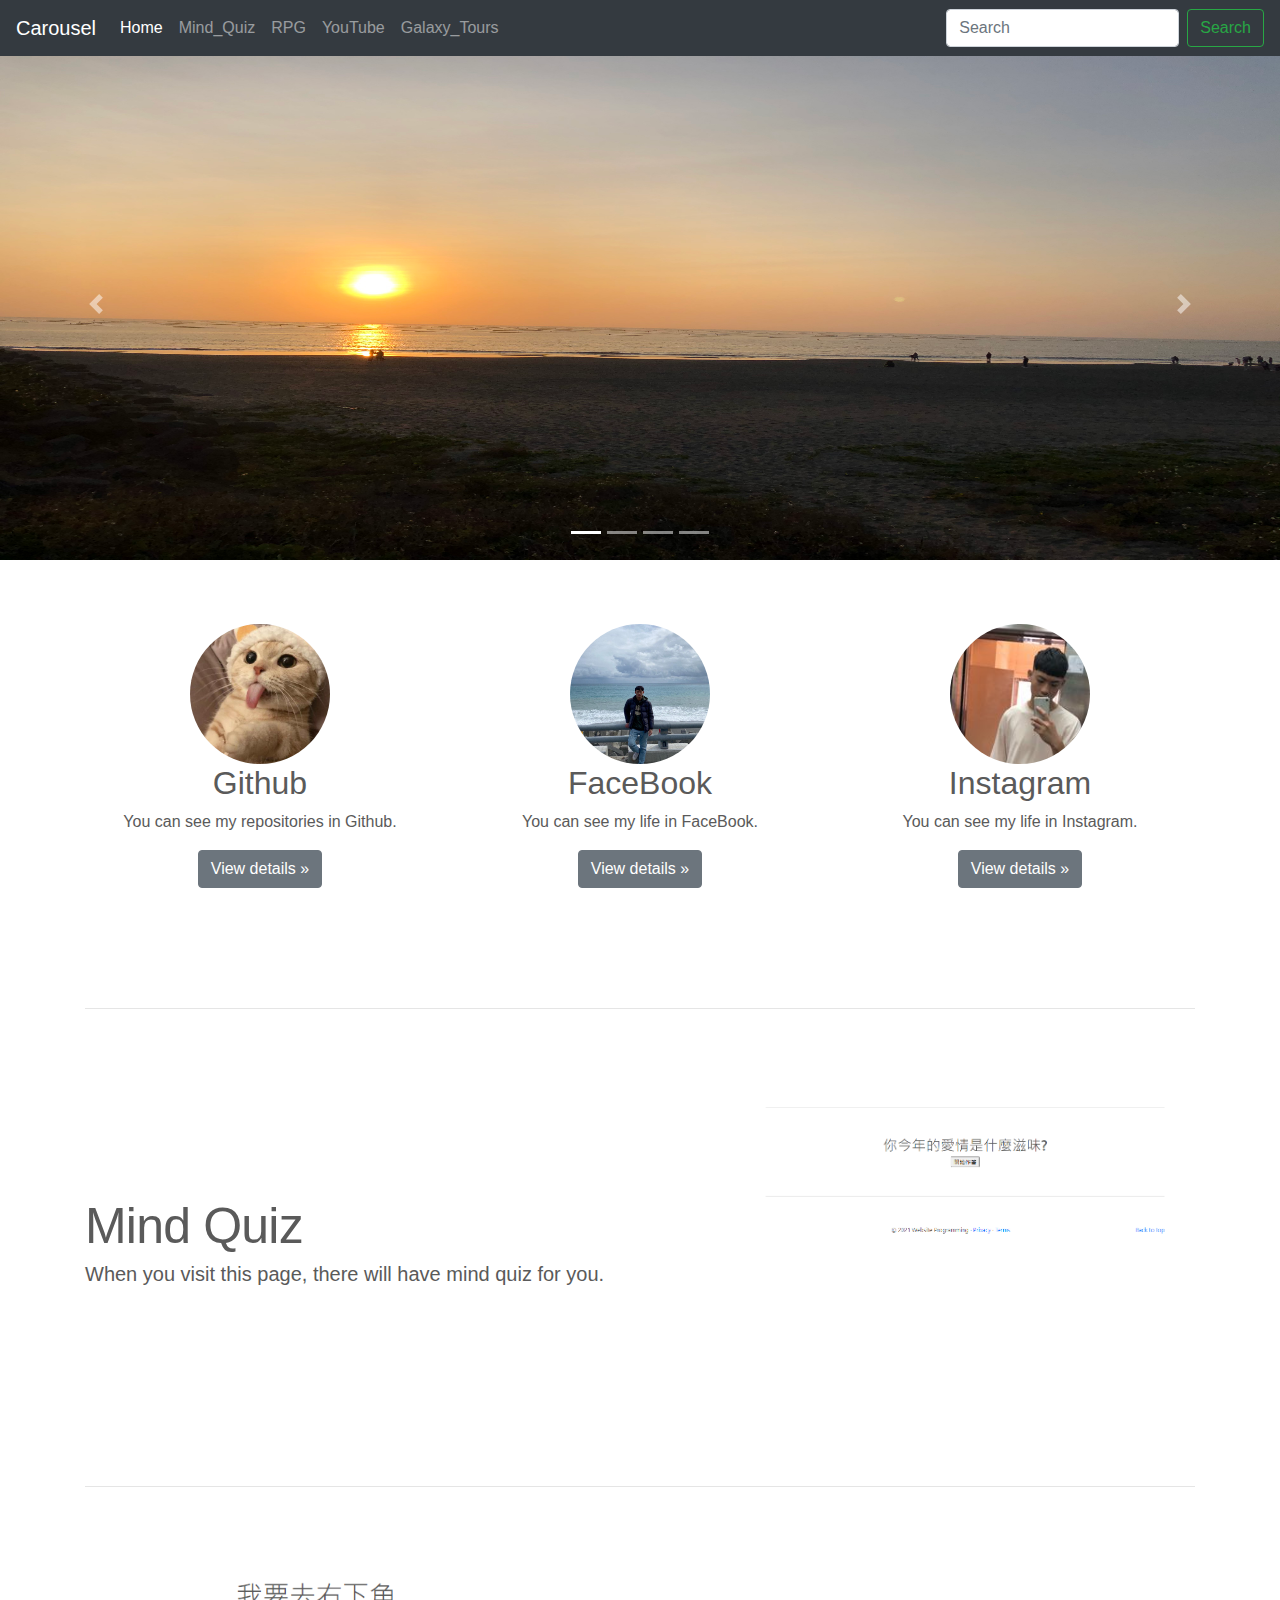
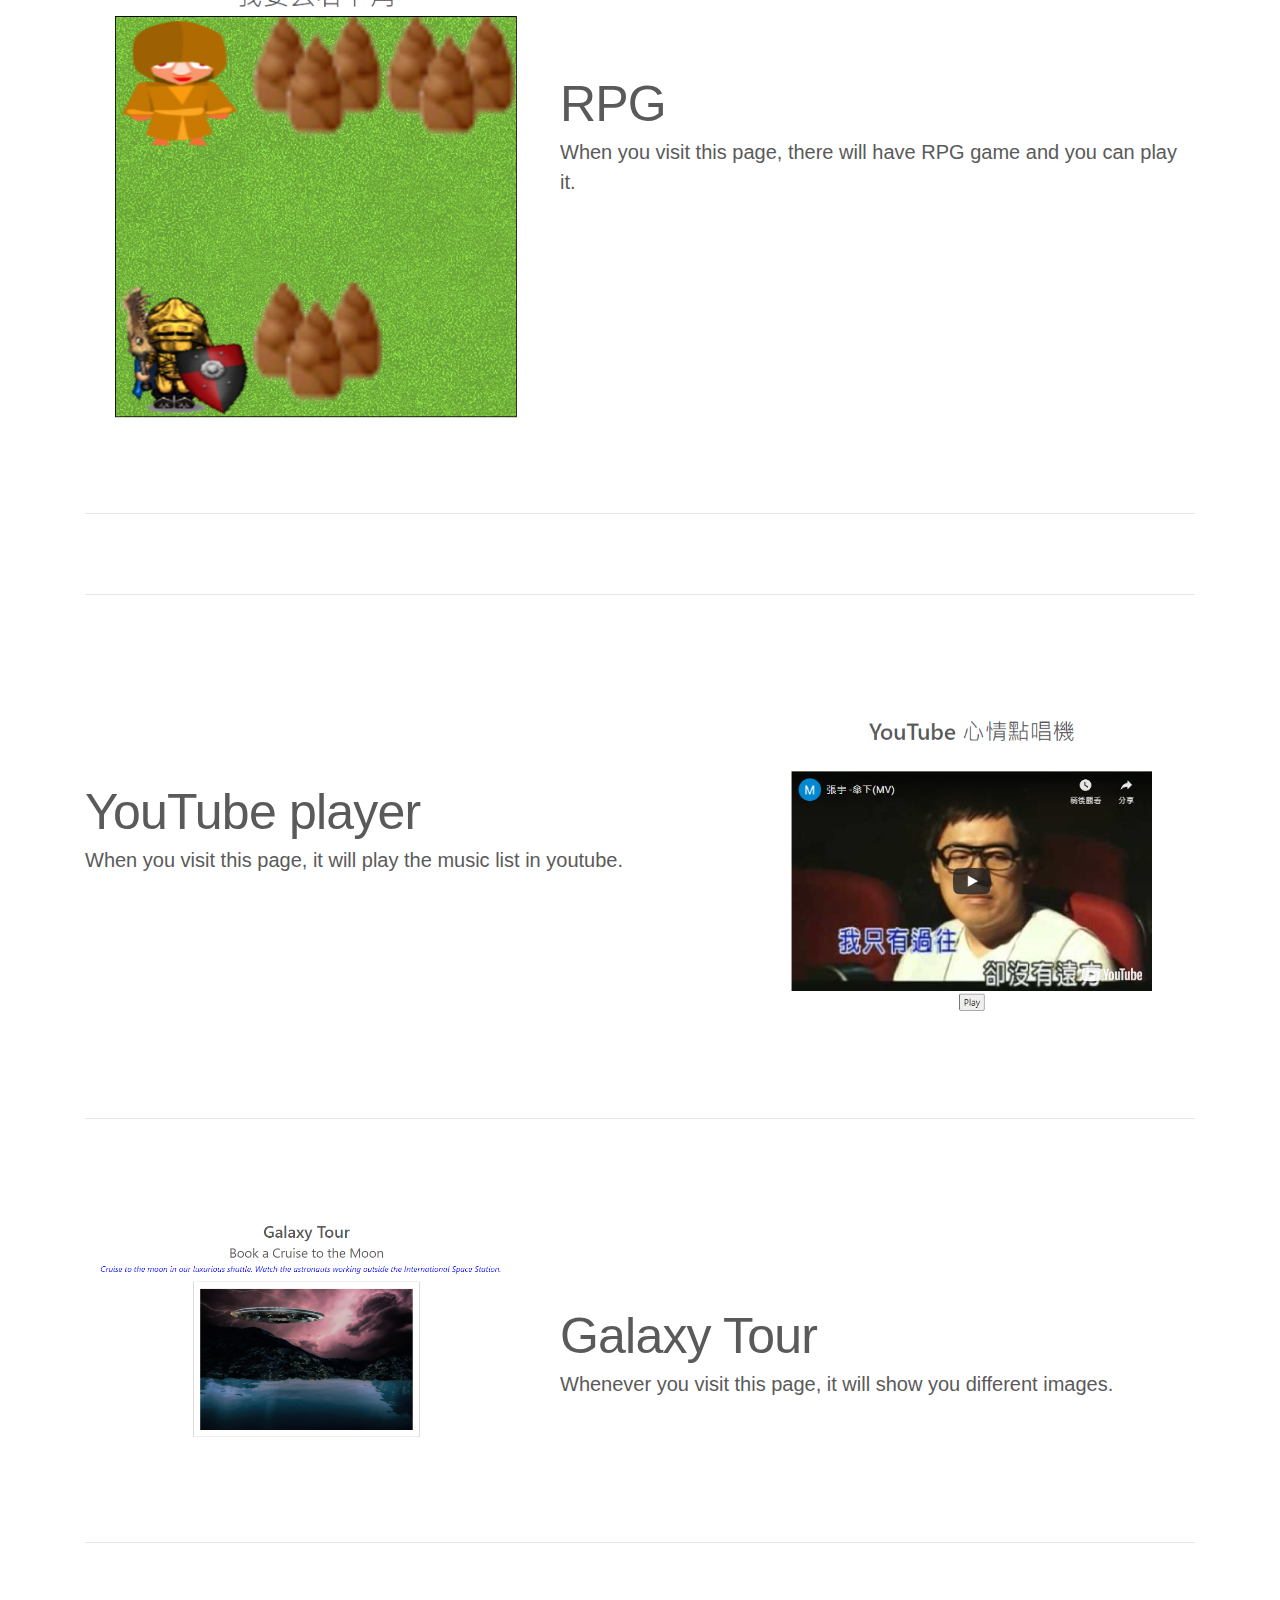
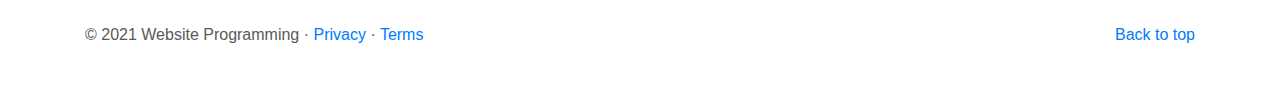
<file: index.html>
<!doctype html>
<html lang="en">
  <head>
    <meta charset="utf-8">
    <meta name="viewport" content="width=device-width, initial-scale=1, shrink-to-fit=no">
    <meta name="description" content="">
    <meta name="author" content="">
    <link rel="icon" href="favicon.ico">

    <title>Carousel Template for Bootstrap</title>

    <!-- Bootstrap core CSS -->
    <link href="dist/css/bootstrap.min.css" rel="stylesheet">

    <!-- Custom styles for this template -->
    <link href="carousel.css" rel="stylesheet">
  </head>
  <body>

    <header>
      <nav class="navbar navbar-expand-md navbar-dark fixed-top bg-dark">
        <a class="navbar-brand" href="#">Carousel</a>
        <button class="navbar-toggler" type="button" data-toggle="collapse" data-target="#navbarCollapse" aria-controls="navbarCollapse" aria-expanded="false" aria-label="Toggle navigation">
          <span class="navbar-toggler-icon"></span>
        </button>
        <div class="collapse navbar-collapse" id="navbarCollapse">
          <ul class="navbar-nav mr-auto">
            <li class="nav-item active">
              <a class="nav-link" href="#">Home <span class="sr-only">(current)</span></a>
            </li>
            <li class="nav-item">
              <a class="nav-link" href="mind_quiz.html">Mind_Quiz</a>
            </li>
            <li class="nav-item">
              <a class="nav-link" href="RPG.html">RPG</a>
            </li>
            <li class="nav-item">
              <a class="nav-link" href="YouTube.html">YouTube</a>
            </li>
            <li class="nav-item">
              <a class="nav-link" href="Galaxy_Tours.html">Galaxy_Tours</a>
            </li>

          </ul>
          <form class="form-inline mt-2 mt-md-0">
            <input class="form-control mr-sm-2" type="text" placeholder="Search" aria-label="Search">
            <button class="btn btn-outline-success my-2 my-sm-0" type="submit">Search</button>
          </form>
        </div>
      </nav>
    </header>

    <main role="main">

      <div id="myCarousel" class="carousel slide" data-ride="carousel">
        <ol class="carousel-indicators">
          <li data-target="#myCarousel" data-slide-to="0" class="active"></li>
          <li data-target="#myCarousel" data-slide-to="1"></li>
          <li data-target="#myCarousel" data-slide-to="2"></li>
          <li data-target="#myCarousel" data-slide-to="3"></li>
        </ol>
        <div class="carousel-inner">
          <div class="carousel-item active">
            <img class="first-slide" src="IMAGE/IMG_1792.JPG" alt="First slide">
            <div class="container">
              <div class="carousel-caption text-left">
              <!--
                <h1>Example headline.</h1>
                <p>Cras justo odio, dapibus ac facilisis in, egestas eget quam. Donec id elit non mi porta gravida at eget metus. Nullam id dolor id nibh ultricies vehicula ut id elit.</p>
                <p><a class="btn btn-lg btn-primary" href="#" role="button">Sign up today</a></p>
              -->
              </div>
            </div>
          </div>
          <div class="carousel-item">
            <img class="second-slide" src="IMAGE/photo-1624315076202-d98e6277caf6.jfif" alt="Second slide">
            <div class="container">
              <div class="carousel-caption">
              <!--
                <h1>Another example headline.</h1>
                <p>Cras justo odio, dapibus ac facilisis in, egestas eget quam. Donec id elit non mi porta gravida at eget metus. Nullam id dolor id nibh ultricies vehicula ut id elit.</p>
                <p><a class="btn btn-lg btn-primary" href="#" role="button">Learn more</a></p>
              -->
              </div>
            </div>
          </div>
          <div class="carousel-item">
            <img class="third-slide" src="IMAGE/photo-1623555437590-914552e53513.jfif" alt="Third slide">
            <div class="container">
              <div class="carousel-caption text-right">
              <!--
                <h1>One more for good measure.</h1>
                <p>Cras justo odio, dapibus ac facilisis in, egestas eget quam. Donec id elit non mi porta gravida at eget metus. Nullam id dolor id nibh ultricies vehicula ut id elit.</p>
                <p><a class="btn btn-lg btn-primary" href="#" role="button">Browse gallery</a></p>
              -->
              </div>
            </div>
          </div>
          <div class="carousel-item">
            <img class="fourth-slide" src="IMAGE/blue-sky-near-the-snowy-mountain-snow-ppt-background-picture.jpg" alt="fourth slide">
            <div class="container">
              <div class="carousel-caption text-left">
              <!--
                <h1>Example headline.</h1>
                <p>Cras justo odio, dapibus ac facilisis in, egestas eget quam. Donec id elit non mi porta gravida at eget metus. Nullam id dolor id nibh ultricies vehicula ut id elit.</p>
                <p><a class="btn btn-lg btn-primary" href="#" role="button">Sign up today</a></p>
              -->
              </div>
            </div>
          </div>
        </div>
        <a class="carousel-control-prev" href="#myCarousel" role="button" data-slide="prev">
          <span class="carousel-control-prev-icon" aria-hidden="true"></span>
          <span class="sr-only">Previous</span>
        </a>
        <a class="carousel-control-next" href="#myCarousel" role="button" data-slide="next">
          <span class="carousel-control-next-icon" aria-hidden="true"></span>
          <span class="sr-only">Next</span>
        </a>
      </div>


      <!-- Marketing messaging and featurettes
      ================================================== -->
      <!-- Wrap the rest of the page in another container to center all the content. -->

      <div class="container marketing">

        <!-- Three columns of text below the carousel -->
        <div class="row">
          <div class="col-lg-4">
            <img class="rounded-circle" src="IMAGE/82246980.jfif" alt="Generic placeholder image" width="140" height="140">
            <h2>Github</h2>
            <p>You can see my repositories in Github.</p>
            <p><a class="btn btn-secondary" href="https://github.com/yjc1028" role="button">View details &raquo;</a></p>
          </div><!-- /.col-lg-4 -->
          <div class="col-lg-4">
            <img class="rounded-circle" src="IMAGE/157375114_3575057039284043_1781640989226735190_n.jpg" alt="Generic placeholder image" width="140" height="140">
            <h2>FaceBook</h2>
            <p>You can see my life in FaceBook.</p>
            <p><a class="btn btn-secondary" href="https://www.facebook.com/profile.php?id=100003393455927" role="button">View details &raquo;</a></p>
          </div><!-- /.col-lg-4 -->
          <div class="col-lg-4">
            <img class="rounded-circle" src="IMAGE/70806231_915262495525727_6092661656293212160_n.jpg" alt="Generic placeholder image" width="140" height="140">
            <h2>Instagram</h2>
            <p>You can see my life in Instagram.</p>
            <p><a class="btn btn-secondary" href="https://www.instagram.com/yjc_1028/" role="button">View details &raquo;</a></p>
          </div><!-- /.col-lg-4 -->
        </div><!-- /.row -->


        <!-- START THE FEATURETTES -->

        <hr class="featurette-divider">

        <div class="row featurette">
          <div class="col-md-7">
            <h2 class="featurette-heading">Mind Quiz</h2>
            <p class="lead">When you visit this page, there will have mind quiz for you.</p>
          </div>
          <div class="col-md-5">
            <img class="featurette-image img-fluid mx-auto" src="IMAGE/mind_quiz.png" data-src="holder.js/500x500/auto" alt="Generic placeholder image">
          </div>
        </div>

        <hr class="featurette-divider">

        <div class="row featurette">
          <div class="col-md-7 order-md-2">
            <h2 class="featurette-heading">RPG</h2>
            <p class="lead">When you visit this page, there will have RPG game and you can play it.</p>
          </div>
          <div class="col-md-5 order-md-1">
            <img class="featurette-image img-fluid mx-auto" src="IMAGE/RPG.png" data-src="holder.js/500x500/auto" alt="Generic placeholder image">
          </div>
        </div>

        <hr class="featurette-divider">

        <hr class="featurette-divider">

        <div class="row featurette">
          <div class="col-md-7">
            <h2 class="featurette-heading">YouTube player</h2>
            <p class="lead">When you visit this page, it will play the music list in youtube.</p>
          </div>
          <div class="col-md-5">
            <img class="featurette-image img-fluid mx-auto" src="IMAGE/YouTube.png" data-src="holder.js/500x500/auto" alt="Generic placeholder image">
          </div>
        </div>

        <hr class="featurette-divider">

        <div class="row featurette">
          <div class="col-md-7 order-md-2">
            <h2 class="featurette-heading">Galaxy Tour </h2>
            <p class="lead">Whenever you visit this page, it will show you different images.</p>
          </div>
          <div class="col-md-5 order-md-1">
            <img class="featurette-image img-fluid mx-auto" src="IMAGE/Galaxy_Tour.png" data-src="holder.js/500x500/auto" alt="Generic placeholder image">
          </div>
        </div>

        <hr class="featurette-divider">


        <!-- /END THE FEATURETTES -->

      </div><!-- /.container -->


      <!-- FOOTER -->
      <footer class="container">
        <p class="float-right"><a href="#">Back to top</a></p>
        <p>&copy; 2021 Website Programming &middot; <a href="#">Privacy</a> &middot; <a href="#">Terms</a></p>
      </footer>
    </main>

    <!-- Bootstrap core JavaScript
    ================================================== -->
    <!-- Placed at the end of the document so the pages load faster -->
    <script src="https://code.jquery.com/jquery-3.3.1.slim.min.js" integrity="sha384-q8i/X+965DzO0rT7abK41JStQIAqVgRVzpbzo5smXKp4YfRvH+8abtTE1Pi6jizo" crossorigin="anonymous"></script>
    <script>window.jQuery || document.write('<script src="assets/js/vendor/jquery-slim.min.js"><\/script>')</script>
    <script src="assets/js/vendor/popper.min.js"></script>
    <script src="dist/js/bootstrap.min.js"></script>
    <!-- Just to make our placeholder images work. Don't actually copy the next line! -->
    <script src="assets/js/vendor/holder.min.js"></script>
  </body>
</html>
</file>
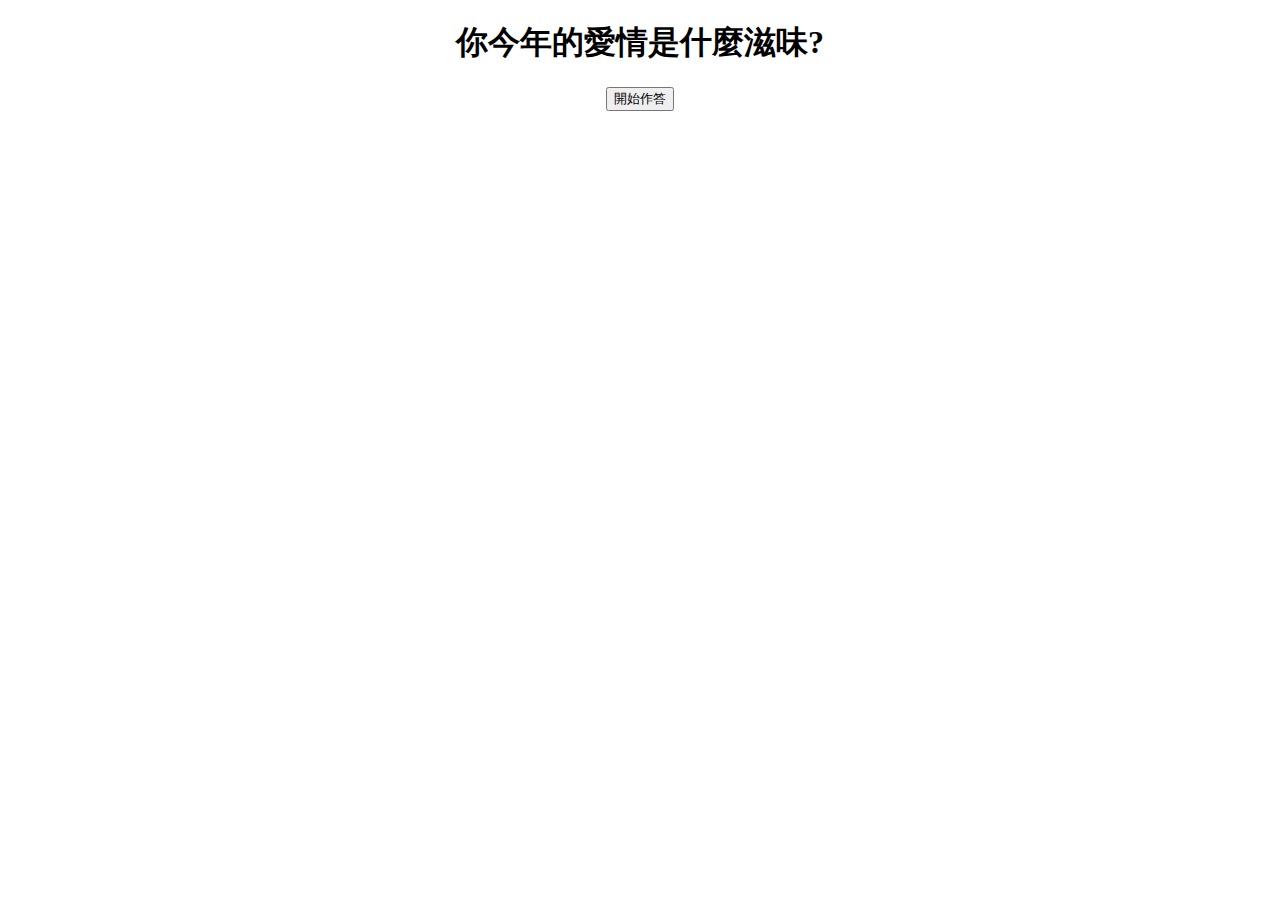
<file: mind_quiz/index.html>
<!DOCTYPE html>
<html>
    <head>
        <meta charset="utf-8">
        <title>Mind Quiz</title>
        <link rel="stylesheet" href="style.css">
    </head>
    <body>
        <h1>你今年的愛情是什麼滋味?</h1>
        <div>
            <h2 id="question"></h2>
            <div id="options"></div>
        </div>
        <input id="startButton" type="button" value="開始作答">
        <script src="https://code.jquery.com/jquery-3.6.0.min.js"></script>
        <script src="data.js"></script>
        <script src="main.js"></script>
    </body>
</html>
</file>
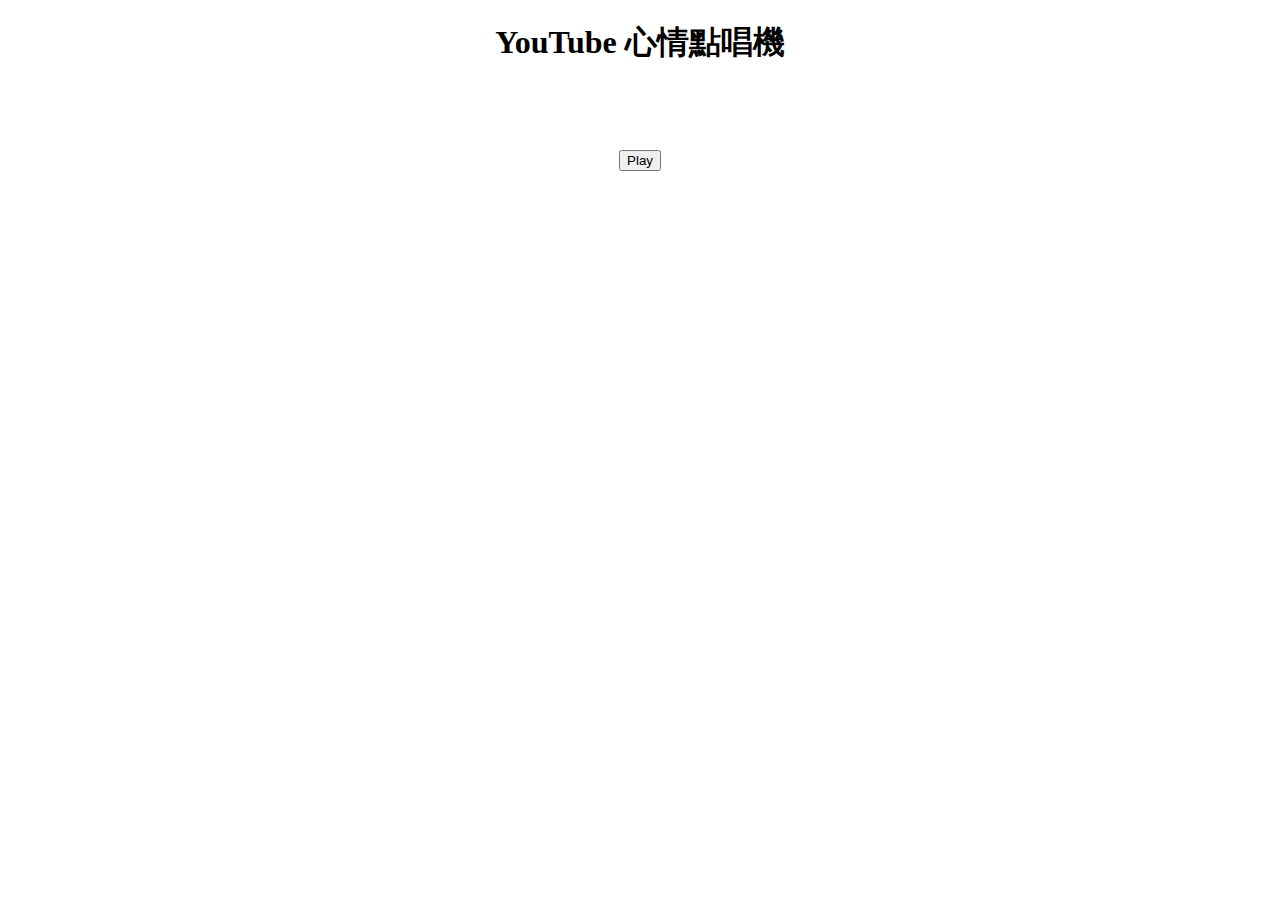
<file: YouTube/index.html>
<!DOCTYPE html>
<html>
    <head>
        <meta charset="utf-8">
        <title></title>
        <link rel="stylesheet" href="style.css">
    </head>
    <body>
        <h1>YouTube 心情點唱機</h1>
        <h2></h2><!--播放歌曲名稱放這裡-->
        <div id="player"></div><!-- YouTube Video Player -->
        <br>
        <input id="playButton" type="button" value="Play">
        <script src="https://code.jquery.com/jquery-3.6.0.min.js"></script>
        <script src="https://www.youtube.com/iframe_api"></script>
        <script src="playList.js"></script>
        <script src="main.js"></script>
    </body>
</html>
</file>
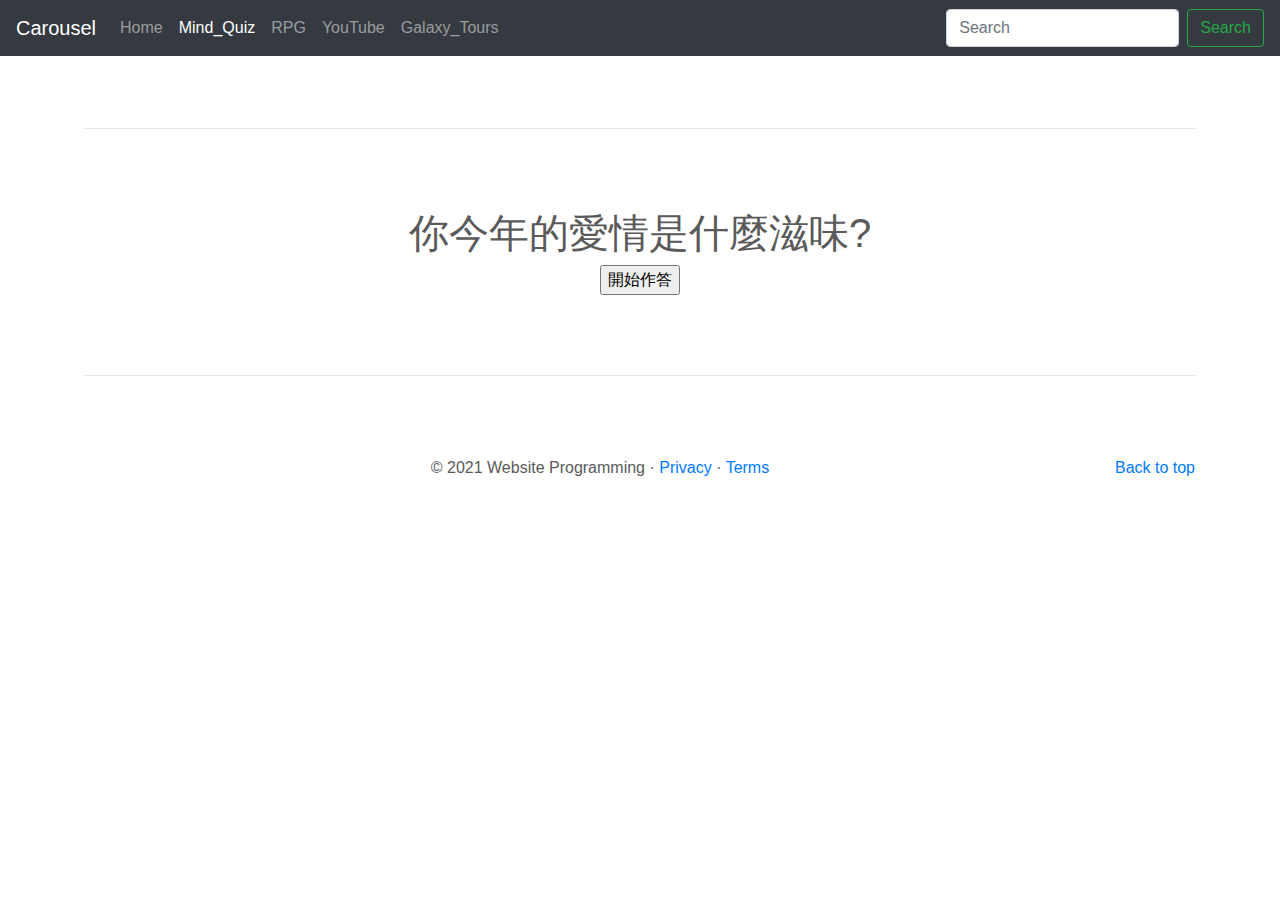
<file: mind_quiz.html>
<!doctype html>
<html lang="en">
  <head>
    <meta charset="utf-8">
    <meta name="viewport" content="width=device-width, initial-scale=1, shrink-to-fit=no">
    <meta name="description" content="">
    <meta name="author" content="">
    <link rel="icon" href="favicon.ico">

    <title>Carousel Template for Bootstrap</title>

    <!-- Bootstrap core CSS -->
    <link href="dist/css/bootstrap.min.css" rel="stylesheet">
    <link href="mind_quiz/style.css" rel="stylesheet">
    <!-- Custom styles for this template -->
    <link href="carousel.css" rel="stylesheet">
  </head>
  <body>

    <header>
      <nav class="navbar navbar-expand-md navbar-dark fixed-top bg-dark">
        <a class="navbar-brand" href="#">Carousel</a>
        <button class="navbar-toggler" type="button" data-toggle="collapse" data-target="#navbarCollapse" aria-controls="navbarCollapse" aria-expanded="false" aria-label="Toggle navigation">
          <span class="navbar-toggler-icon"></span>
        </button>
        <div class="collapse navbar-collapse" id="navbarCollapse">
          <ul class="navbar-nav mr-auto">
            <li class="nav-item">
              <a class="nav-link" href="index.html">Home </a>
            </li>
            <li class="nav-item active">
              <a class="nav-link" href="#">Mind_Quiz<span class="sr-only">(current)</span></a>
            </li>
            <li class="nav-item">
              <a class="nav-link" href="RPG.html">RPG</a>
            </li>
            <li class="nav-item">
              <a class="nav-link" href="YouTube.html">YouTube</a>
            </li>
            <li class="nav-item">
              <a class="nav-link" href="Galaxy_Tours.html">Galaxy_Tours</a>
            </li>

          </ul>
          <form class="form-inline mt-2 mt-md-0">
            <input class="form-control mr-sm-2" type="text" placeholder="Search" aria-label="Search">
            <button class="btn btn-outline-success my-2 my-sm-0" type="submit">Search</button>
          </form>
        </div>
      </nav>
    </header>

    <main role="main">

      <!-- Marketing messaging and featurettes
      ================================================== -->
      <!-- Wrap the rest of the page in another container to center all the content. -->

      <div class="container marketing">

        <!-- START THE FEATURETTES -->

        <hr class="featurette-divider">

        <h1>你今年的愛情是什麼滋味?</h1>
        <div>
            <h2 id="question"></h2>
            <div id="options"></div>
        </div>
        <input id="startButton" type="button" value="開始作答">


        <hr class="featurette-divider">

        <!-- /END THE FEATURETTES -->

      </div><!-- /.container -->


      <!-- FOOTER -->
      <footer class="container">
        <p class="float-right"><a href="#">Back to top</a></p>
        <p>&copy; 2021 Website Programming &middot; <a href="#">Privacy</a> &middot; <a href="#">Terms</a></p>
      </footer>
    </main>

    <!-- Bootstrap core JavaScript
    ================================================== -->
    <!-- Placed at the end of the document so the pages load faster -->
    <script src="https://code.jquery.com/jquery-3.3.1.slim.min.js" integrity="sha384-q8i/X+965DzO0rT7abK41JStQIAqVgRVzpbzo5smXKp4YfRvH+8abtTE1Pi6jizo" crossorigin="anonymous"></script>
    <script>window.jQuery || document.write('<script src="assets/js/vendor/jquery-slim.min.js"><\/script>')</script>
    <script src="assets/js/vendor/popper.min.js"></script>
    <script src="dist/js/bootstrap.min.js"></script>
    <!-- Just to make our placeholder images work. Don't actually copy the next line! -->
    <script src="assets/js/vendor/holder.min.js"></script>
    <script src="mind_quiz/data.js"></script>
    <script src="mind_quiz/main.js"></script>
  </body>
</html>
</file>
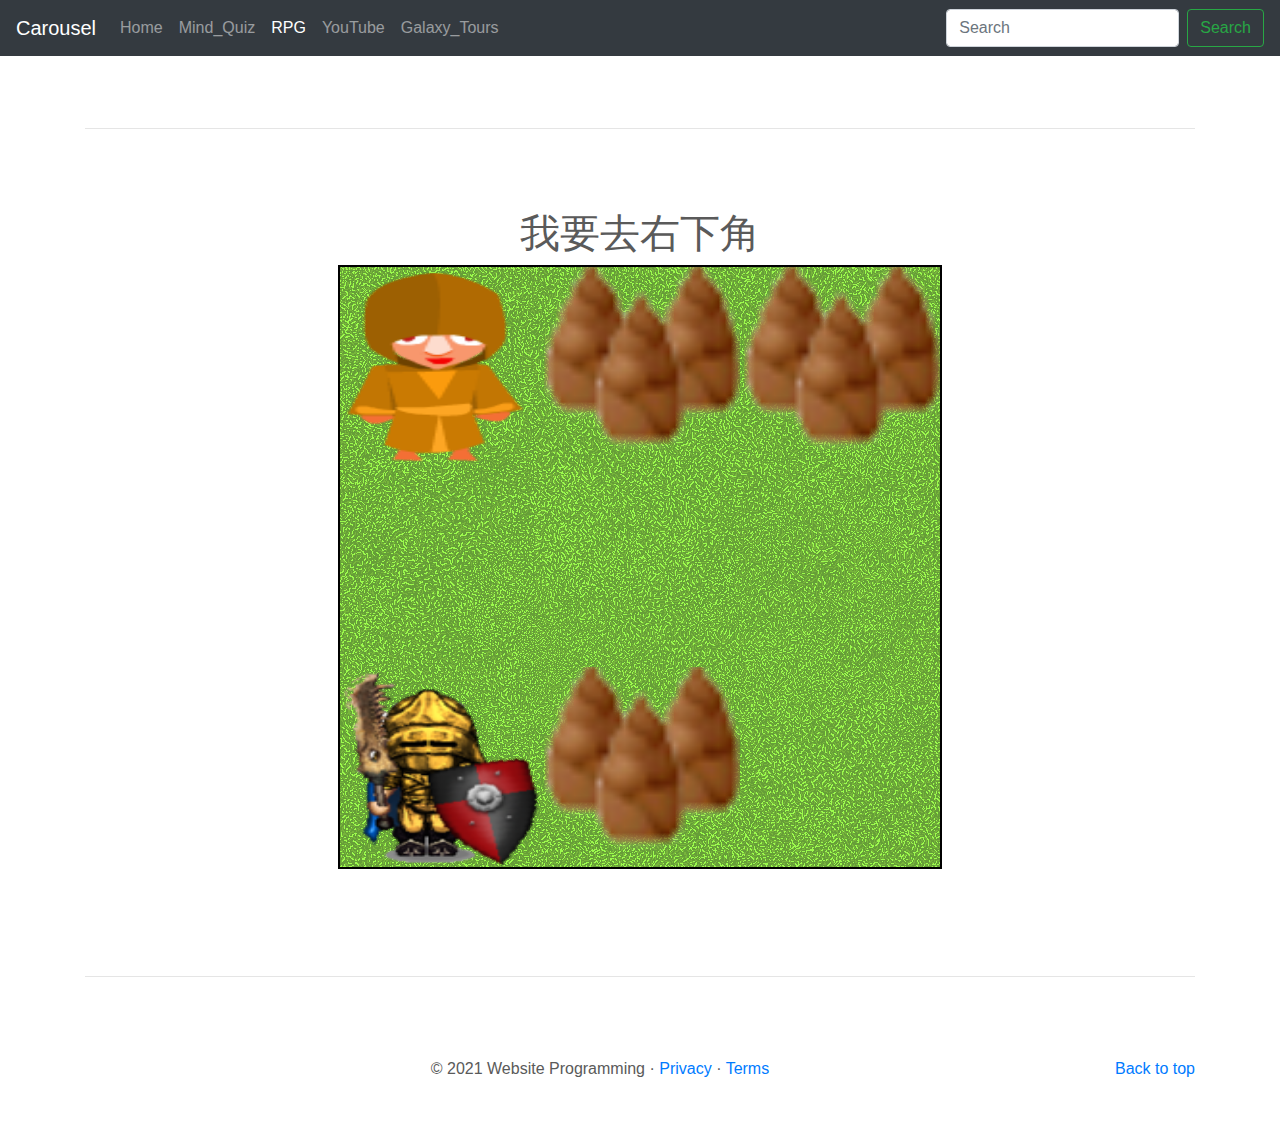
<file: RPG.html>
<!doctype html>
<html lang="en">
  <head>
    <meta charset="utf-8">
    <meta name="viewport" content="width=device-width, initial-scale=1, shrink-to-fit=no">
    <meta name="description" content="">
    <meta name="author" content="">
    <link rel="icon" href="favicon.ico">

    <title>Carousel Template for Bootstrap</title>

    <!-- Bootstrap core CSS -->
    <link href="dist/css/bootstrap.min.css" rel="stylesheet">
    <link href="RPG/style.css" rel="stylesheet">
    <!-- Custom styles for this template -->
    <link href="carousel.css" rel="stylesheet">
  </head>
  <body>

    <header>
      <nav class="navbar navbar-expand-md navbar-dark fixed-top bg-dark">
        <a class="navbar-brand" href="#">Carousel</a>
        <button class="navbar-toggler" type="button" data-toggle="collapse" data-target="#navbarCollapse" aria-controls="navbarCollapse" aria-expanded="false" aria-label="Toggle navigation">
          <span class="navbar-toggler-icon"></span>
        </button>
        <div class="collapse navbar-collapse" id="navbarCollapse">
          <ul class="navbar-nav mr-auto">
            <li class="nav-item">
              <a class="nav-link" href="index.html">Home </a>
            </li>
            <li class="nav-item">
              <a class="nav-link" href="mind_quiz.html">Mind_Quiz</a>
            </li>
            <li class="nav-item active">
                <a class="nav-link" href="#">RPG<span class="sr-only">(current)</span></a>
            </li>
            <li class="nav-item">
              <a class="nav-link" href="YouTube.html">YouTube</a>
            </li>
            <li class="nav-item">
              <a class="nav-link" href="Galaxy_Tours.html">Galaxy_Tours</a>
            </li>
              
            <!---
            <li class="nav-item">
              <a class="nav-link disabled" href="#">Disabled</a>
            </li>
            -->
          </ul>
          <form class="form-inline mt-2 mt-md-0">
            <input class="form-control mr-sm-2" type="text" placeholder="Search" aria-label="Search">
            <button class="btn btn-outline-success my-2 my-sm-0" type="submit">Search</button>
          </form>
        </div>
      </nav>
    </header>

    <main role="main">

      <!-- Marketing messaging and featurettes
      ================================================== -->
      <!-- Wrap the rest of the page in another container to center all the content. -->

      <div class="container marketing">

        <!-- START THE FEATURETTES -->

        <hr class="featurette-divider">

        <h1>我要去右下角</h1>
        <div>
            <canvas id="myCanvas" width="600" height="600"></canvas>
            <p id="talkBox"></p>
        </div>

        <hr class="featurette-divider">

        <!-- /END THE FEATURETTES -->

      </div><!-- /.container -->


      <!-- FOOTER -->
      <footer class="container">
        <p class="float-right"><a href="#">Back to top</a></p>
        <p>&copy; 2021 Website Programming &middot; <a href="#">Privacy</a> &middot; <a href="#">Terms</a></p>
      </footer>
    </main>

    <!-- Bootstrap core JavaScript
    ================================================== -->
    <!-- Placed at the end of the document so the pages load faster -->
    <script src="https://code.jquery.com/jquery-3.3.1.slim.min.js" integrity="sha384-q8i/X+965DzO0rT7abK41JStQIAqVgRVzpbzo5smXKp4YfRvH+8abtTE1Pi6jizo" crossorigin="anonymous"></script>
    <script>window.jQuery || document.write('<script src="assets/js/vendor/jquery-slim.min.js"><\/script>')</script>
    <script src="assets/js/vendor/popper.min.js"></script>
    <script src="dist/js/bootstrap.min.js"></script>
    <!-- Just to make our placeholder images work. Don't actually copy the next line! -->
    <script src="assets/js/vendor/holder.min.js"></script>
    <script src="RPG/main.js"></script>
  </body>
</html>
</file>
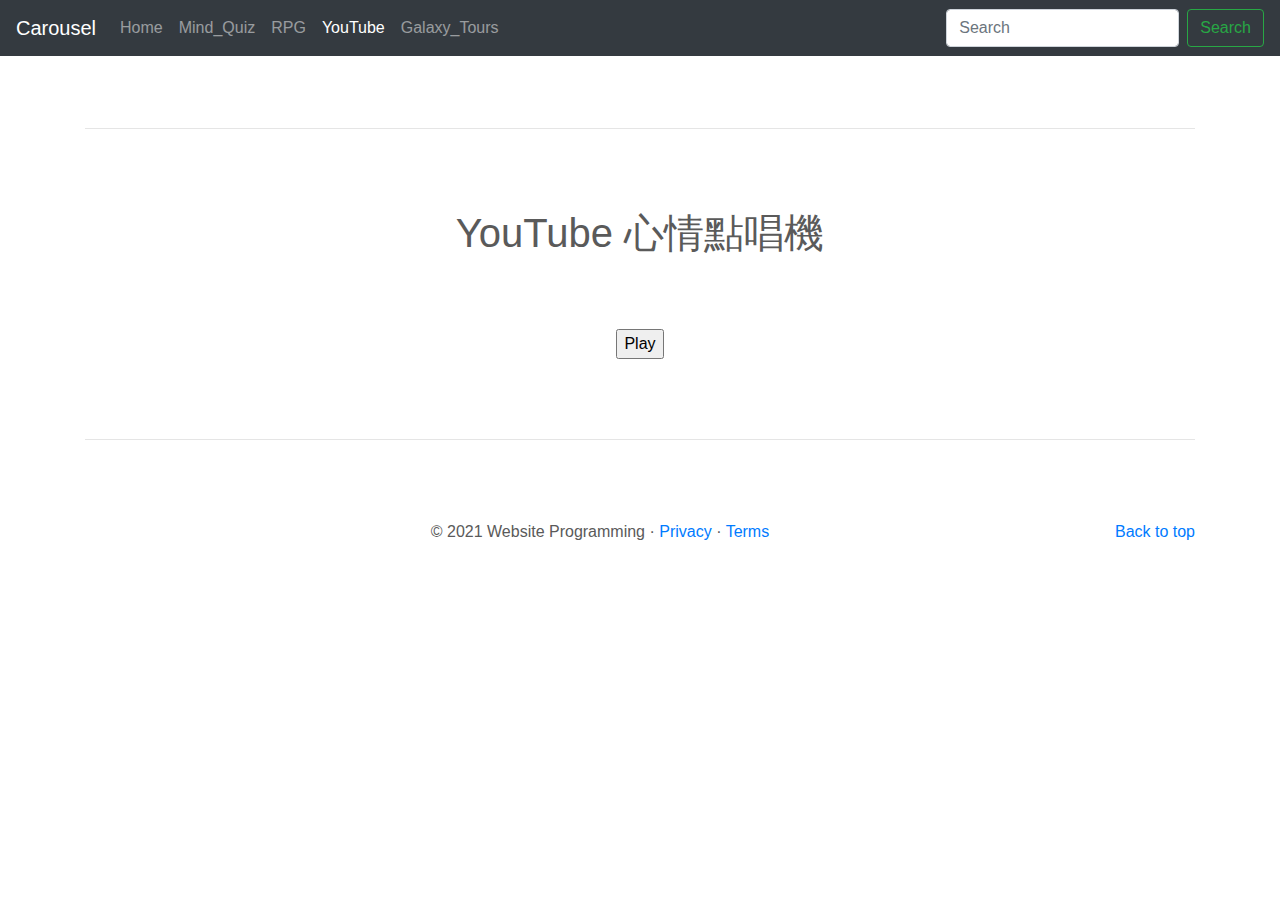
<file: YouTube.html>
<!doctype html>
<html lang="en">
  <head>
    <meta charset="utf-8">
    <meta name="viewport" content="width=device-width, initial-scale=1, shrink-to-fit=no">
    <meta name="description" content="">
    <meta name="author" content="">
    <link rel="icon" href="favicon.ico">

    <title>Carousel Template for Bootstrap</title>

    <!-- Bootstrap core CSS -->
    <link href="dist/css/bootstrap.min.css" rel="stylesheet">
    <link href="YouTube/style.css" rel="stylesheet">
    <!-- Custom styles for this template -->
    <link href="carousel.css" rel="stylesheet">
  </head>
  <body>

    <header>
      <nav class="navbar navbar-expand-md navbar-dark fixed-top bg-dark">
        <a class="navbar-brand" href="#">Carousel</a>
        <button class="navbar-toggler" type="button" data-toggle="collapse" data-target="#navbarCollapse" aria-controls="navbarCollapse" aria-expanded="false" aria-label="Toggle navigation">
          <span class="navbar-toggler-icon"></span>
        </button>
        <div class="collapse navbar-collapse" id="navbarCollapse">
          <ul class="navbar-nav mr-auto">
            <li class="nav-item">
              <a class="nav-link" href="index.html">Home </a>
            </li>
            <li class="nav-item">
              <a class="nav-link" href="mind_quiz.html">Mind_Quiz</a>
            </li>
            <li class="nav-item">
              <a class="nav-link" href="RPG.html">RPG</a>
            </li>
            <li class="nav-item active">
                <a class="nav-link" href="#">YouTube<span class="sr-only">(current)</span></a>
            </li>
            <li class="nav-item">
                <a class="nav-link" href="Galaxy_Tours.html">Galaxy_Tours</a>
            </li>

          </ul>
          <form class="form-inline mt-2 mt-md-0">
            <input class="form-control mr-sm-2" type="text" placeholder="Search" aria-label="Search">
            <button class="btn btn-outline-success my-2 my-sm-0" type="submit">Search</button>
          </form>
        </div>
      </nav>
    </header>

    <main role="main">

      <!-- Marketing messaging and featurettes
      ================================================== -->
      <!-- Wrap the rest of the page in another container to center all the content. -->

      <div class="container marketing">

        <!-- START THE FEATURETTES -->

        <hr class="featurette-divider">

        <h1>YouTube 心情點唱機</h1>
        <h2></h2><!--播放歌曲名稱放這裡-->
        <div id="player"></div><!-- YouTube Video Player -->
        <br>
        <input id="playButton" type="button" value="Play">
        <script src="https://code.jquery.com/jquery-3.6.0.min.js"></script>
        <script src="https://www.youtube.com/iframe_api"></script>

        <hr class="featurette-divider">

        <!-- /END THE FEATURETTES -->

      </div><!-- /.container -->


      <!-- FOOTER -->
      <footer class="container">
        <p class="float-right"><a href="#">Back to top</a></p>
        <p>&copy; 2021 Website Programming &middot; <a href="#">Privacy</a> &middot; <a href="#">Terms</a></p>
      </footer>
    </main>

    <!-- Bootstrap core JavaScript
    ================================================== -->
    <!-- Placed at the end of the document so the pages load faster -->
    <script src="https://code.jquery.com/jquery-3.3.1.slim.min.js" integrity="sha384-q8i/X+965DzO0rT7abK41JStQIAqVgRVzpbzo5smXKp4YfRvH+8abtTE1Pi6jizo" crossorigin="anonymous"></script>
    <script>window.jQuery || document.write('<script src="assets/js/vendor/jquery-slim.min.js"><\/script>')</script>
    <script src="assets/js/vendor/popper.min.js"></script>
    <script src="dist/js/bootstrap.min.js"></script>
    <!-- Just to make our placeholder images work. Don't actually copy the next line! -->
    <script src="assets/js/vendor/holder.min.js"></script>
    <script src="YouTube/main.js"></script>
    <script src="YouTube/playList.js"></script>
    </body>
</html>
</file>
<file: carousel.css>
/* GLOBAL STYLES
-------------------------------------------------- */
/* Padding below the footer and lighter body text */

body {
  padding-top: 3rem;
  padding-bottom: 3rem;
  color: #5a5a5a;
}


/* CUSTOMIZE THE CAROUSEL
-------------------------------------------------- */

/* Carousel base class */
.carousel {
  margin-bottom: 4rem;
}
/* Since positioning the image, we need to help out the caption */
.carousel-caption {
  bottom: 3rem;
  z-index: 10;
}

/* Declare heights because of positioning of img element */
.carousel-item {
  height: 32rem;
  background-color: #777;
}
.carousel-item > img {
  position: absolute;
  top: 0;
  left: 0;
  min-width: 100%;
  height: 32rem;
}


/* MARKETING CONTENT
-------------------------------------------------- */

/* Center align the text within the three columns below the carousel */
.marketing .col-lg-4 {
  margin-bottom: 1.5rem;
  text-align: center;
}
.marketing h2 {
  font-weight: 400;
}
.marketing .col-lg-4 p {
  margin-right: .75rem;
  margin-left: .75rem;
}


/* Featurettes
------------------------- */

.featurette-divider {
  margin: 5rem 0; /* Space out the Bootstrap <hr> more */
}

/* Thin out the marketing headings */
.featurette-heading {
  font-weight: 300;
  line-height: 1;
  letter-spacing: -.05rem;
}


/* RESPONSIVE CSS
-------------------------------------------------- */

@media (min-width: 40em) {
  /* Bump up size of carousel content */
  .carousel-caption p {
    margin-bottom: 1.25rem;
    font-size: 1.25rem;
    line-height: 1.4;
  }

  .featurette-heading {
    font-size: 50px;
  }
}

@media (min-width: 62em) {
  .featurette-heading {
    margin-top: 7rem;
  }
}
</file>
<file: mind_quiz/style.css>
body{
    text-align: center;
}
</file>
<file: YouTube/style.css>
body{
    text-align: center;
}

h2{
    /* 預留歌曲名稱顯示空間*/
    height: 32px;
    font-size: medium;
}
</file>
<file: RPG/style.css>
body{
    text-align: center;
}

canvas{
    border: 2px solid black;
    background-image: url(images/grasses68.gif);
}

#talkBox{
    height: 20px;
    color: brown;
    font-size: 26px;
    font-weight: bold;
}
</file>
